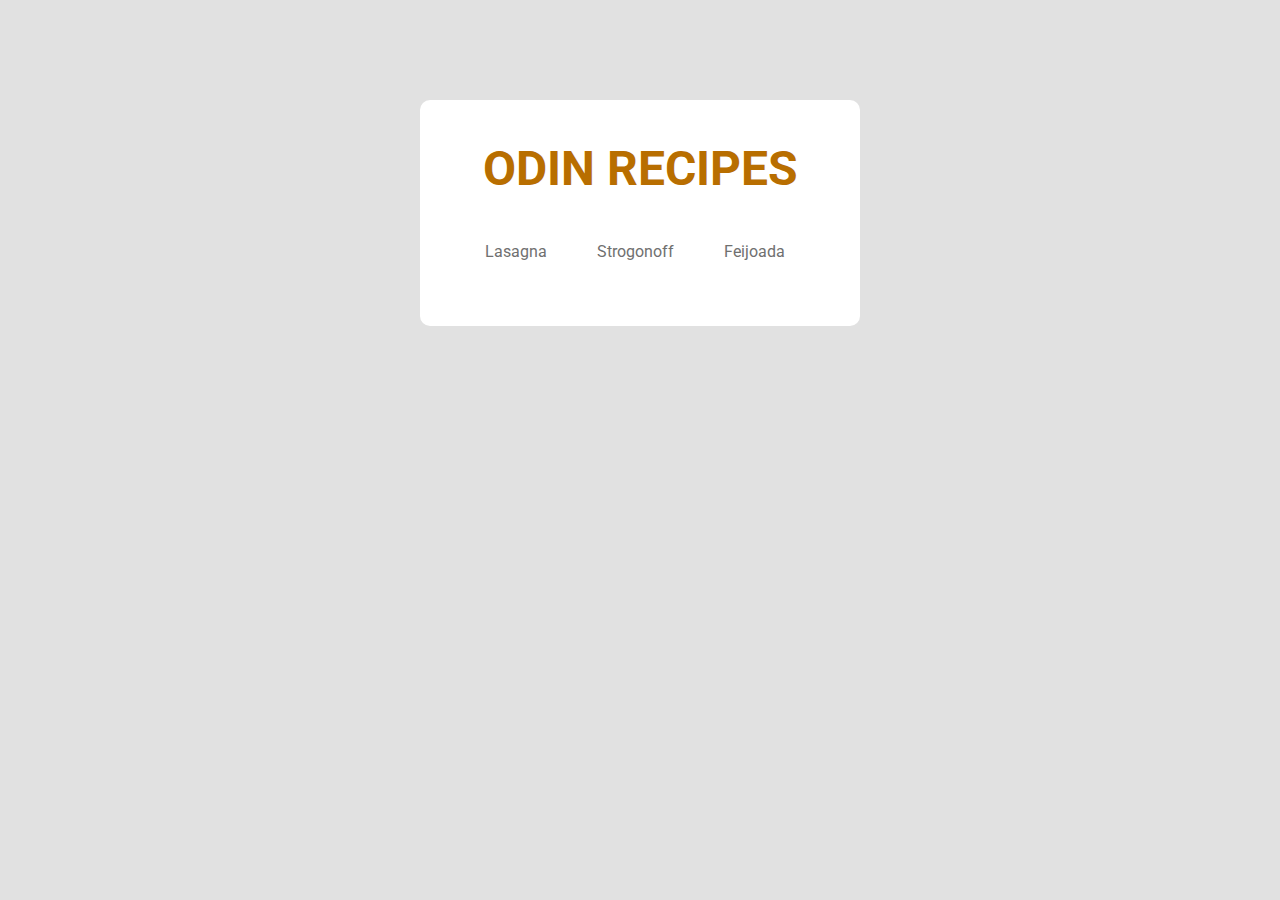
<file: index.html>
<!DOCTYPE html>
<html lang="en">
<head>
    <meta charset="UTF-8">
    <meta http-equiv="X-UA-Compatible" content="IE=edge">
    <meta name="viewport" content="width=device-width, initial-scale=1.0">
    <link rel="stylesheet" href="style.css">
    <title>Site REceitas</title>
</head>
<body>
    <div class="panel">
        <h1>Odin Recipes</h1>
        <ul>
            <li> <a href="/recipes/lasagna.html">Lasagna</a></li>
            <li><a href="/recipes/strogonoff.html">Strogonoff</a></li>
            <li> <a href="/recipes/feijoada.html">Feijoada</a></li>
        </ul>
       
        
       
    </div>
    
</body>
</html>
</file>
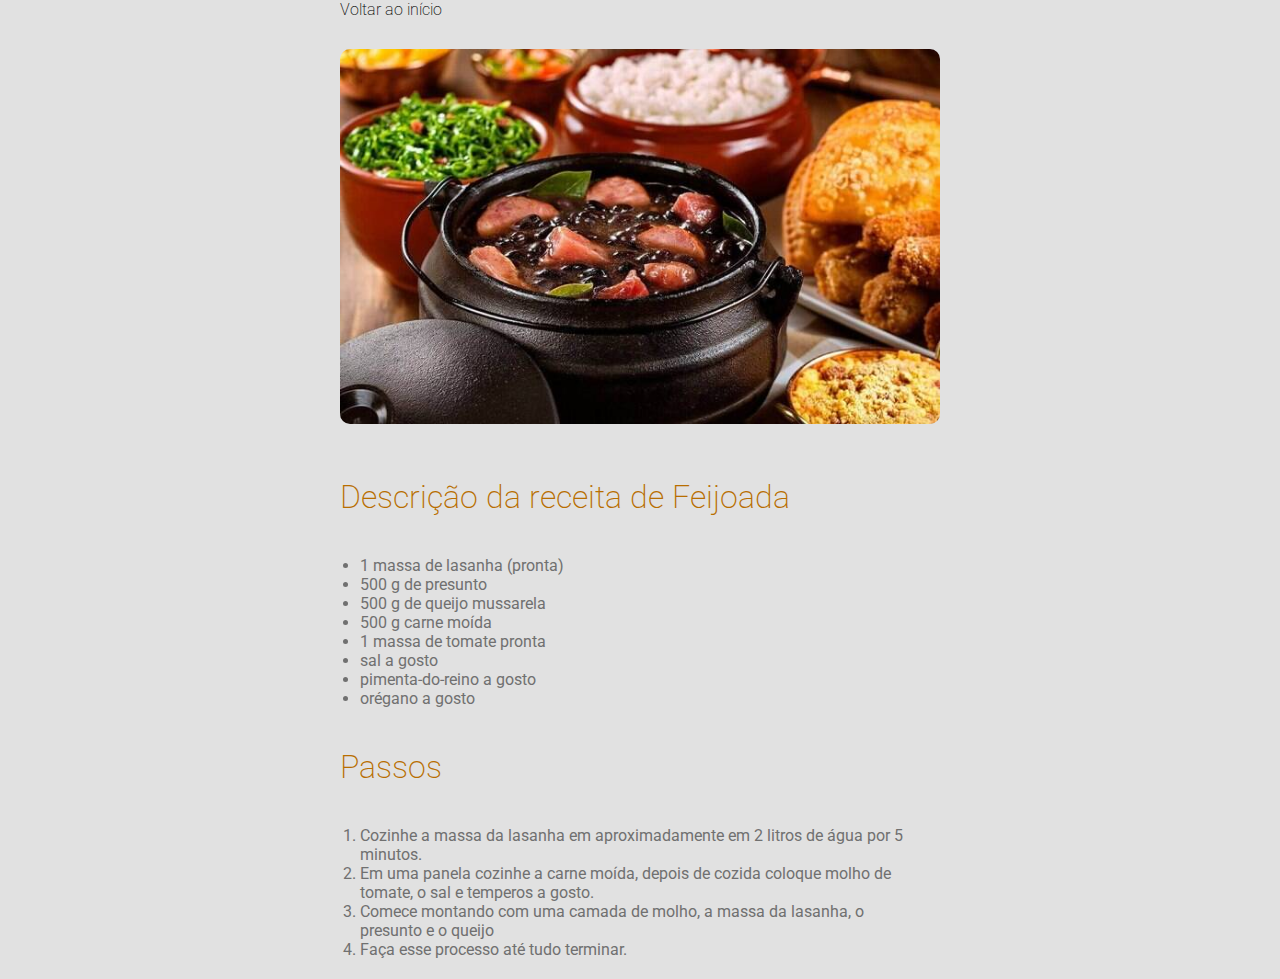
<file: recipes/feijoada.html>
<!DOCTYPE html>
<html lang="en">
<head>
    <meta charset="UTF-8">
    <meta http-equiv="X-UA-Compatible" content="IE=edge">
    <meta name="viewport" content="width=device-width, initial-scale=1.0">
    <link rel="stylesheet" href="../style.css">

    <title>Receita de Feijoada</title>
</head>
<body>
    <div class="content">
        <span> <a href="/index.html">Voltar ao início</a></span>
        
        <img src="/images/feijoada.jpg" alt="Feijoada" width="400" height="auto">

        <h3>Descrição da receita de Feijoada</h3>

        <div class="recipes">
            <ul><li> 1 massa de lasanha (pronta)</li>
                <li>500 g de presunto</li>
                <li>500 g de queijo mussarela</li>
                <li>500 g carne moída</li>
                <li>1 massa de tomate pronta</li>
                <li>sal a gosto</li>
                <li>pimenta-do-reino a gosto</li>
                <li>orégano a gosto</li>
            </ul>
        </div>

        <h3>Passos</h3>

        <div class="steps">
            <ol>
                <li>Cozinhe a massa da lasanha em aproximadamente em 2 litros de água por 5 minutos.</li>
        
                <li>Em uma panela cozinhe a carne moída, depois de cozida coloque molho de tomate, o sal e temperos a gosto.</li>
        
                <li>Comece montando com uma camada de molho, a massa da lasanha, o presunto e o queijo</li>
        
                <li>Faça esse processo até tudo terminar.</li>
            </ol>
        </div>

    </div>
   
</body>
</html>
</file>
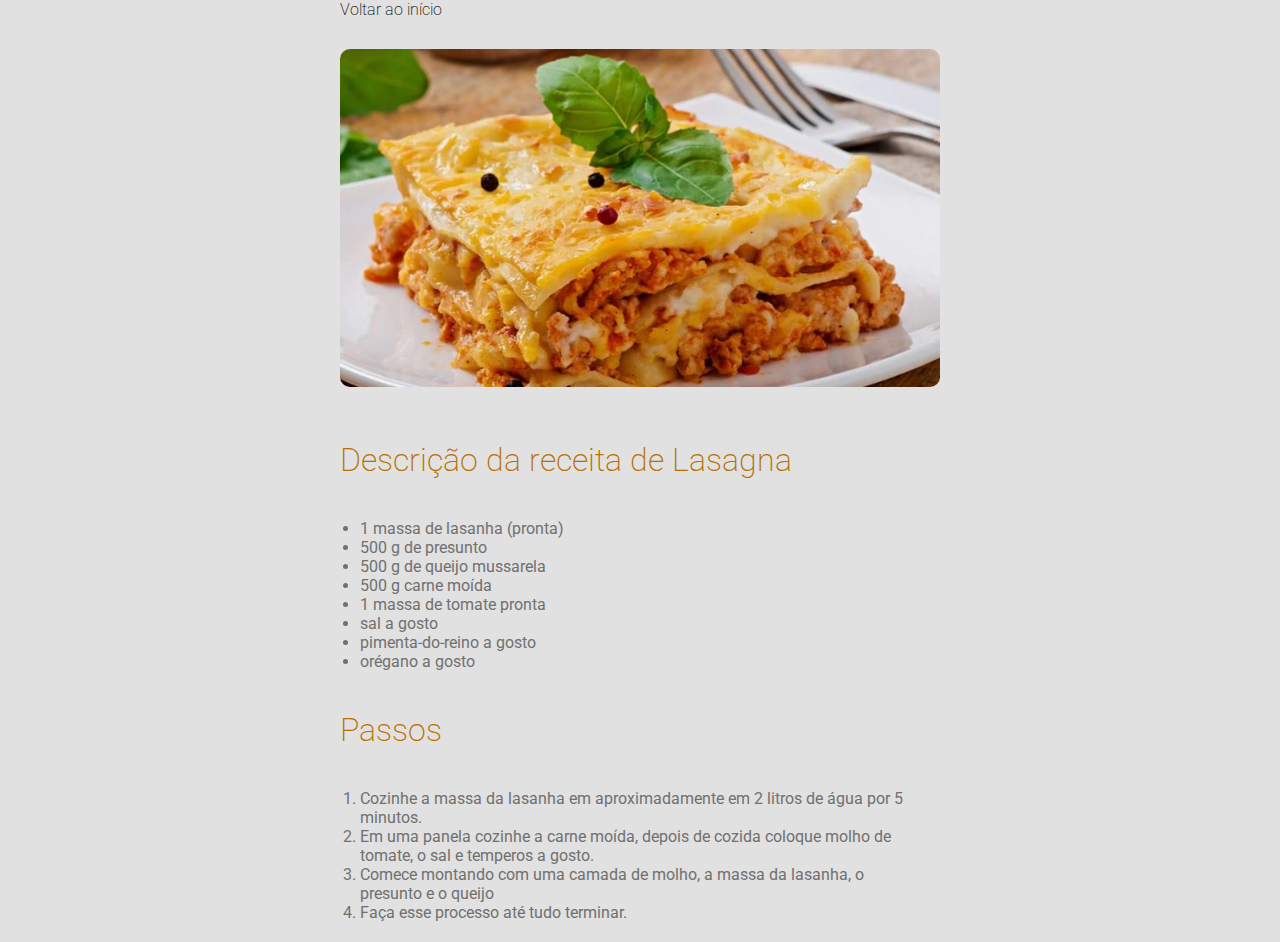
<file: recipes/lasagna.html>
<!DOCTYPE html>
<html lang="en">
<head>
    <meta charset="UTF-8">
    <meta http-equiv="X-UA-Compatible" content="IE=edge">
    <meta name="viewport" content="width=device-width, initial-scale=1.0">
    <link rel="stylesheet" href="../style.css">

    <title>Receita de Lasagna</title>
</head>
<body>
    <div class="content">
        <span> <a href="/index.html">Voltar ao início</a></span>
        
        <img src="/images/325115_original.jpg" alt="Lasagna" height="auto">
        
        <h3>Descrição da receita de Lasagna</h3>

        <div class="recipes">
            <ul><li> 1 massa de lasanha (pronta)</li>
                <li>500 g de presunto</li>
                <li>500 g de queijo mussarela</li>
                <li>500 g carne moída</li>
                <li>1 massa de tomate pronta</li>
                <li>sal a gosto</li>
                <li>pimenta-do-reino a gosto</li>
                <li>orégano a gosto</li>
            </ul>
        </div>
    
       
        <h3>Passos</h3>
        <div class="steps">
            <ol>
                <li>Cozinhe a massa da lasanha em aproximadamente em 2 litros de água por 5 minutos.</li>
        
                <li>Em uma panela cozinhe a carne moída, depois de cozida coloque molho de tomate, o sal e temperos a gosto.</li>
        
                <li>Comece montando com uma camada de molho, a massa da lasanha, o presunto e o queijo</li>
        
                <li>Faça esse processo até tudo terminar.</li>
            </ol>
        </div>
    </div>
    
</body>
</html>
</file>
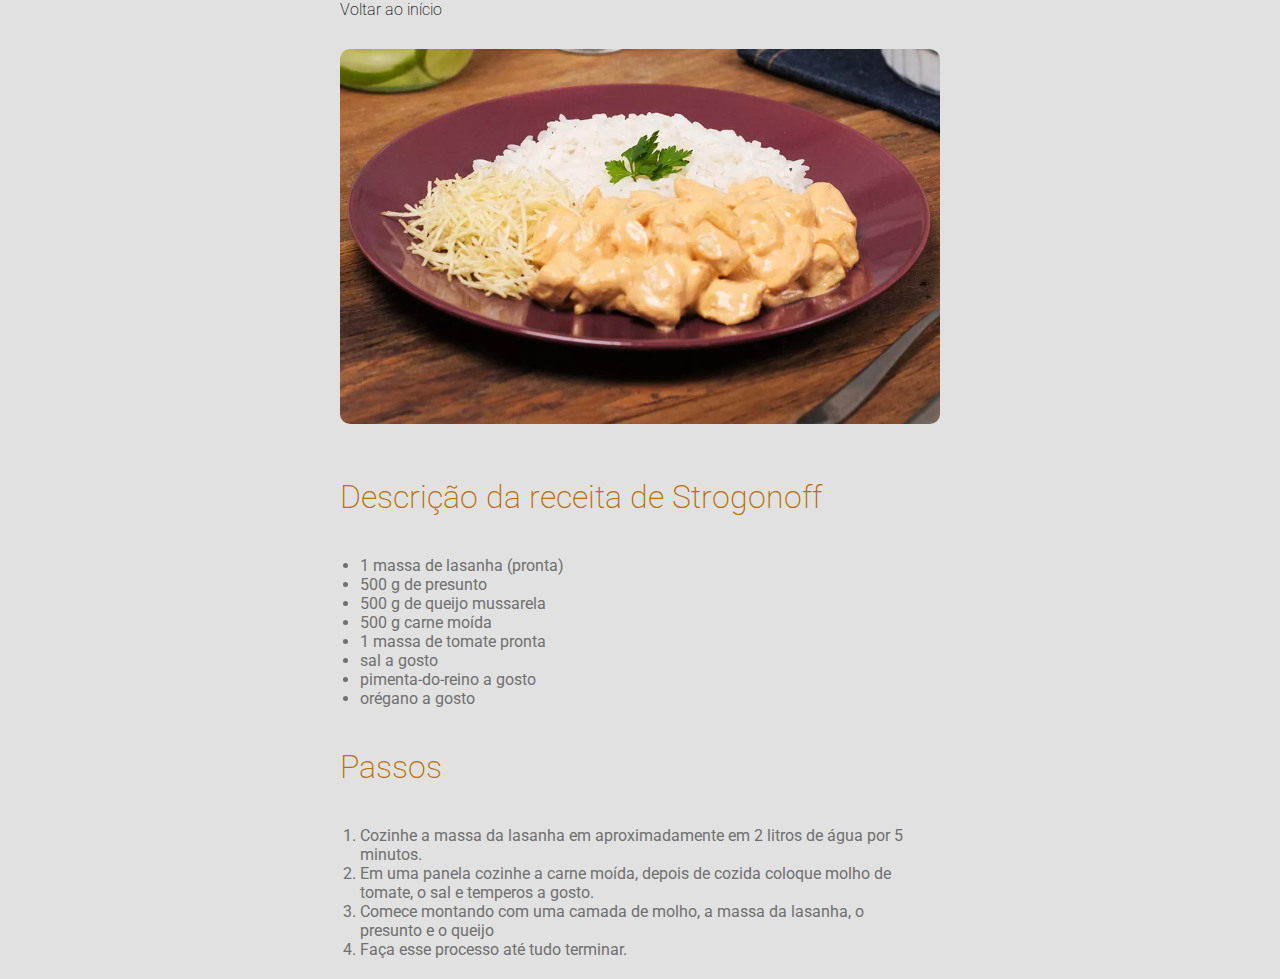
<file: recipes/strogonoff.html>
<!DOCTYPE html>
<html lang="en">
<head>
    <meta charset="UTF-8">
    <meta http-equiv="X-UA-Compatible" content="IE=edge">
    <meta name="viewport" content="width=device-width, initial-scale=1.0">
    <link rel="stylesheet" href="../style.css">

    <title>Receita de Strogonoff</title>
</head>
<body>
    <div class="content">
        <span> <a href="/index.html">Voltar ao início</a></span>
        
        <img src="/images/strogonoff.jpg" alt="Lasagna" height="auto">

        <h3>Descrição da receita de Strogonoff</h3>
        
        <div class="recipes">
            <ul><li> 1 massa de lasanha (pronta)</li>
                <li>500 g de presunto</li>
                <li>500 g de queijo mussarela</li>
                <li>500 g carne moída</li>
                <li>1 massa de tomate pronta</li>
                <li>sal a gosto</li>
                <li>pimenta-do-reino a gosto</li>
                <li>orégano a gosto</li>
            </ul>
        </div>

        <h3>Passos</h3>
        <div class="steps">
            <ol>
                <li>Cozinhe a massa da lasanha em aproximadamente em 2 litros de água por 5 minutos.</li>
        
                <li>Em uma panela cozinhe a carne moída, depois de cozida coloque molho de tomate, o sal e temperos a gosto.</li>
        
                <li>Comece montando com uma camada de molho, a massa da lasanha, o presunto e o queijo</li>
        
                <li>Faça esse processo até tudo terminar.</li>
            </ol>
        </div>
       
    </div>
    
</body>
</html>
</file>
<file: style.css>
@import url('https://fonts.googleapis.com/css2?family=Roboto:wght@300;400;700&display=swap');

*{
    margin: 0;
    padding: 0;
}
body, 
html {
    font-family: 'Roboto';
    font-weight: 400;
    background-color: #e1e1e1;
    
}
.content {
    margin: auto;
    max-width: 600px;
}
.panel {
    background-color: #fff;
    width: 400px;
    height: auto;
    border-radius: 10px;
    padding: 20px;
    margin: 100px auto;   
}
.panel h1 {
    text-align: center;
    text-transform: uppercase;
    font-weight: 700;
    padding-top: 20px;
    font-size: 3rem;
    color: rgb(184, 110, 0);
}
.panel ul {
    list-style: none;
    display: inline-flex;
    padding: 20px;
}
.panel li {
    margin: 25px;
}
.panel a {
    text-decoration: none;
    color: rgb(112, 112, 112);
}
.panel a:hover {
color: rgb(184, 110, 0);
}
img {
    width: 100%;
    margin: 30px auto;
    border-radius: 10px;
}
h3 {
    font-size: 2rem;
    font-weight: 200;
    padding: 20px 0px;
    color: rgb(184, 110, 0);
}
span {
    padding-top: 20px;
    font-weight: 200;
    font-size: 1rem;
    color: black;
}
span a{
    text-decoration: none;
    color: black;
}
.recipes ul {
    color: rgb(112, 112, 112);
    padding: 20px 20px;
} 
.steps ol {
    color: rgb(112, 112, 112);
    padding: 20px 20px;
}
</file>
